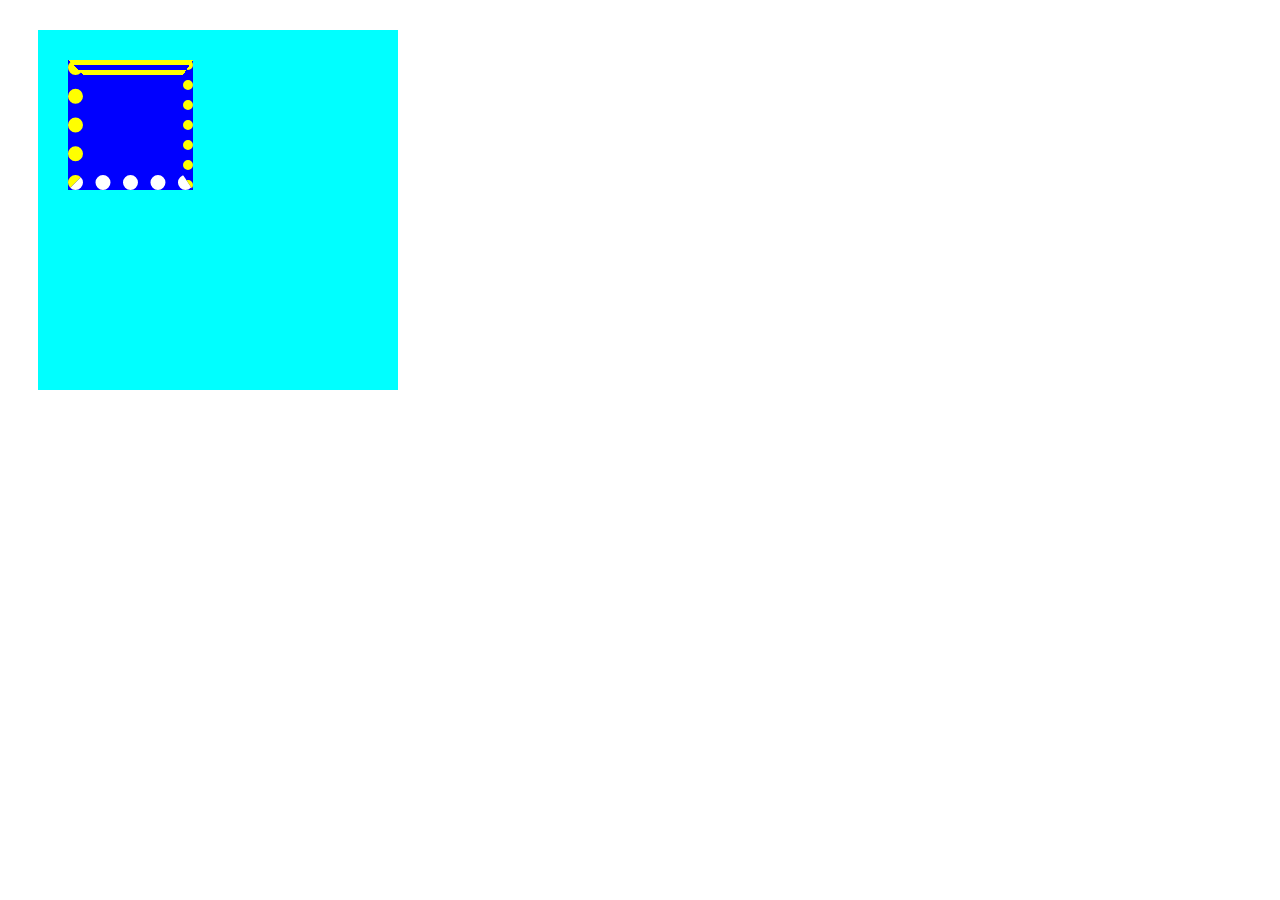
<file: box.html>
<!DOCTYPE html>
<html lang="ja">
  <head>
    <meta charset="UTF-8" />
    <link rel="stylesheet" href="box.css" />
    <title>BOX</title>
  </head>

  <body>
    <div class="box1">
      <div class="box2"></div>
    </div>
  </body>
</html>
</file>
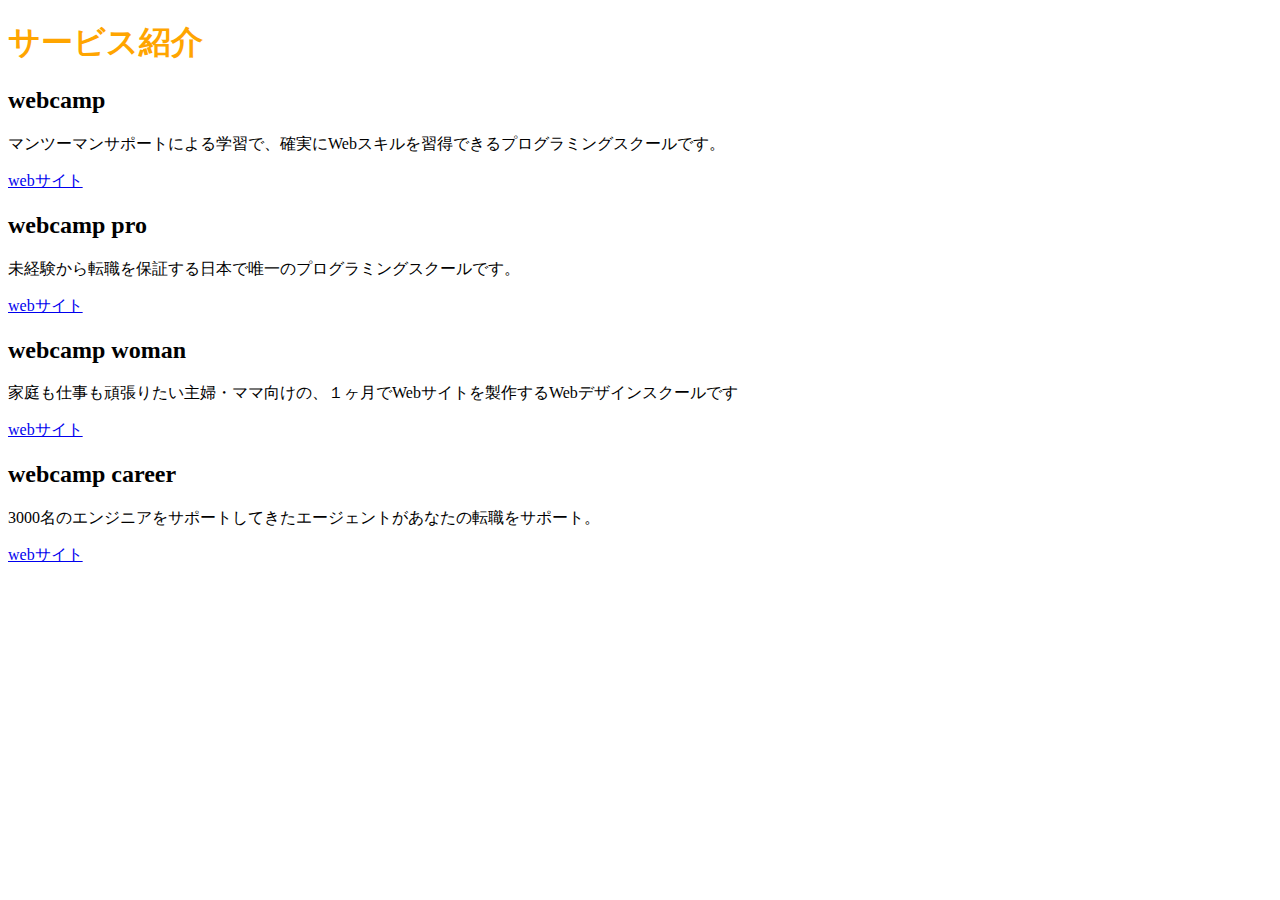
<file: chapter2.html>
<!DOCTYPE HTML>
<html lang="ja">
  <head>
    <meta charset="UTF-8" />
    <title>初めてのHTML</title>
    <link rel="stylesheet" href="chapter2.css" />
  </head>

  <body>
   <h1>サービス紹介</h1>
   <h2>webcamp</h2>
   <p>マンツーマンサポートによる学習で、確実にWebスキルを習得できるプログラミングスクールです。</p>
   <a href = "https://web-camp.io/">webサイト</a>

   <h2>webcamp pro</h2>
   <p>未経験から転職を保証する日本で唯一のプログラミングスクールです。</p>
   <a href = "https://web-camp.io/">webサイト</a>

   <h2>webcamp woman</h2>
   <p>家庭も仕事も頑張りたい主婦・ママ向けの、１ヶ月でWebサイトを製作するWebデザインスクールです</p>
   <a href = "https://web-camp.io/">webサイト</a>

   <h2>webcamp career</h2>
   <p>3000名のエンジニアをサポートしてきたエージェントがあなたの転職をサポート。</p>
   <a href = "https://web-camp.io/">webサイト</a>
  </body>
</html>
</file>
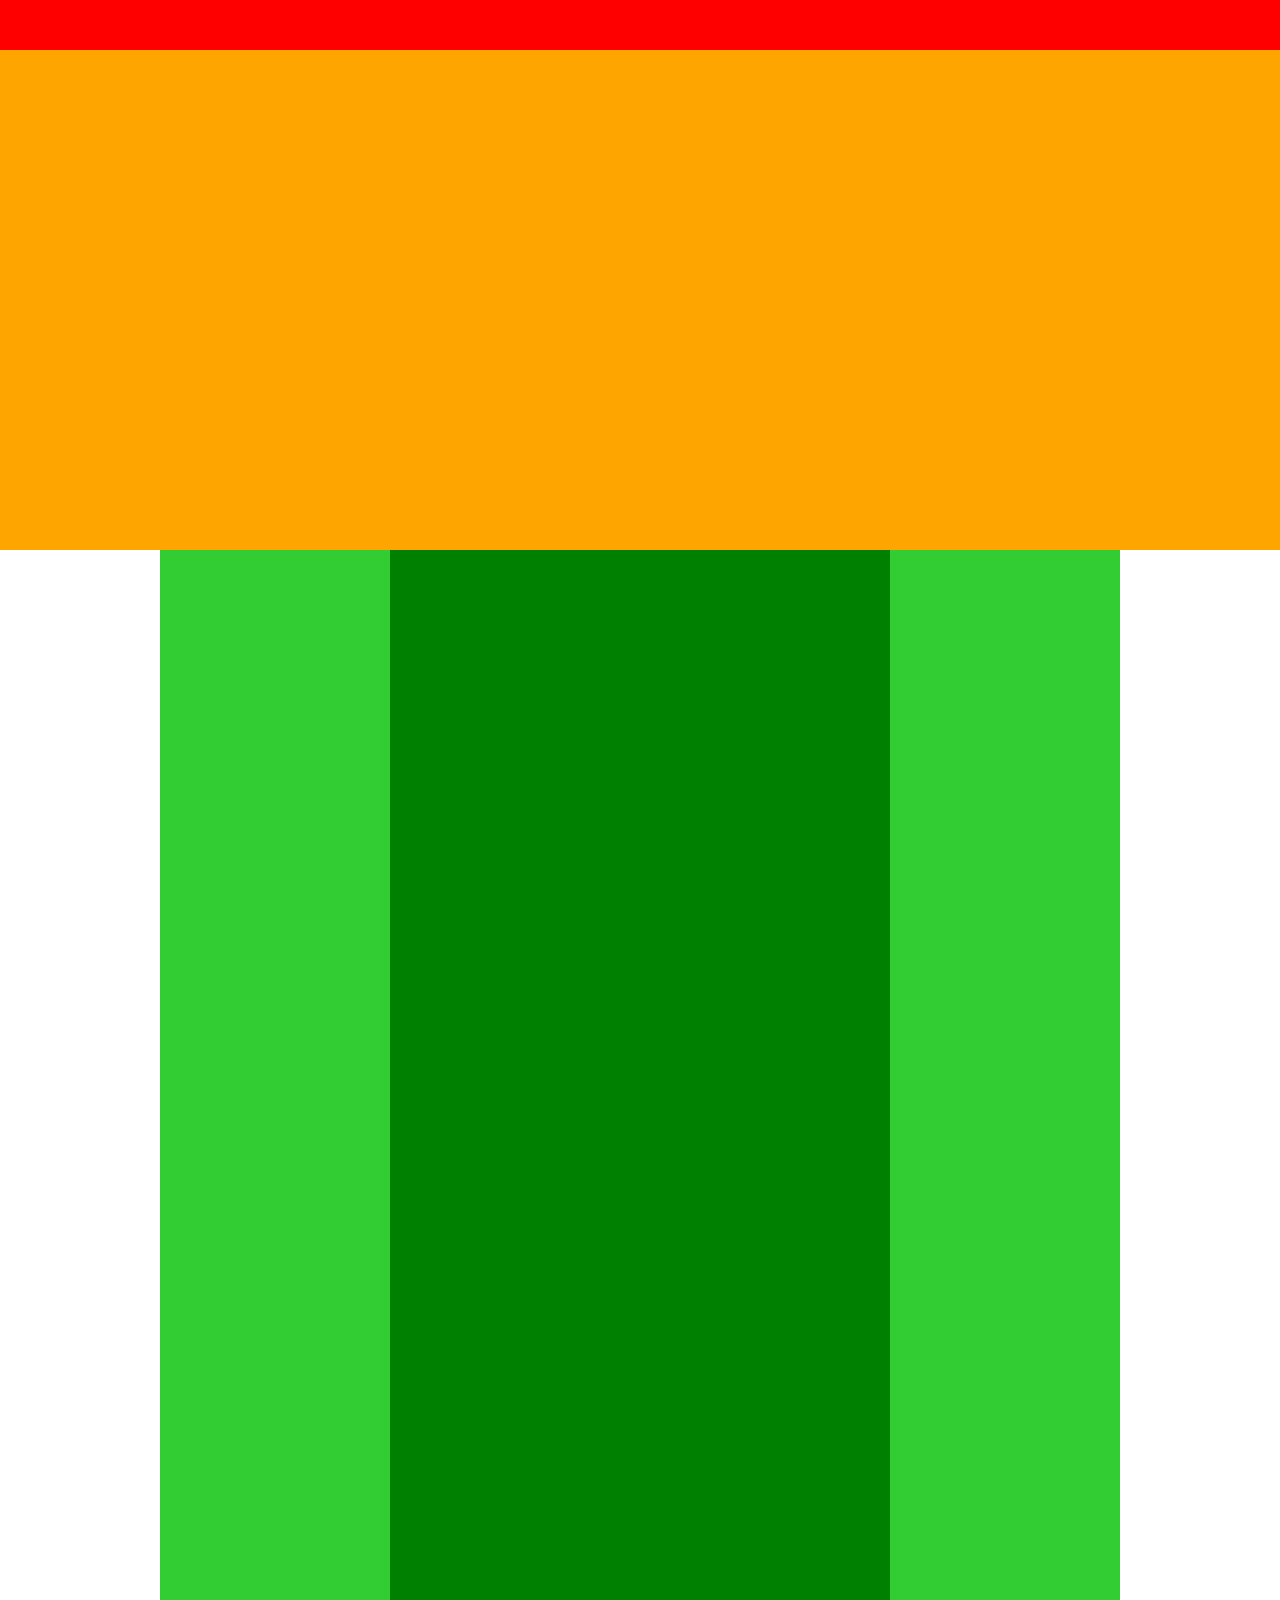
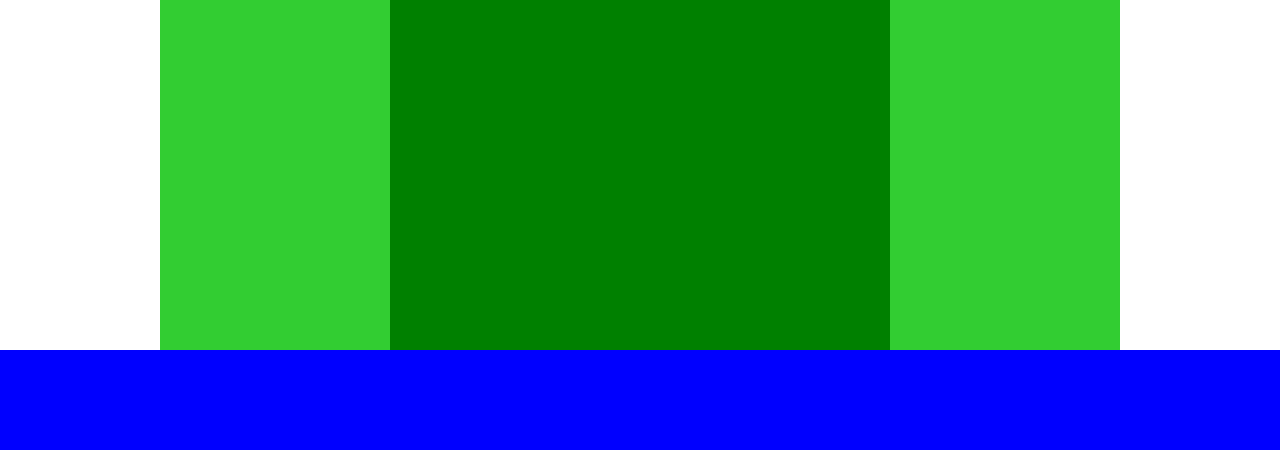
<file: chapter4/chapter4.html>
<!DOCTYPE html>
<html lang="ja">
  <head>
    <meta charset="UTF-8" />
    <link rel="stylesheet" href="style.css" />
    <title>chapter4</title>
  </head>

  <body>
    <div class = "header"></div>

    <div class = "main-visual"></div>

    <div class = "main">
      <div class = "main-left"></div>
      <div class = "main-center"></div>
      <div class = "main-right"></div>
    </div>

    <div class = "footer"></div>
  </body>

</html>
</file>
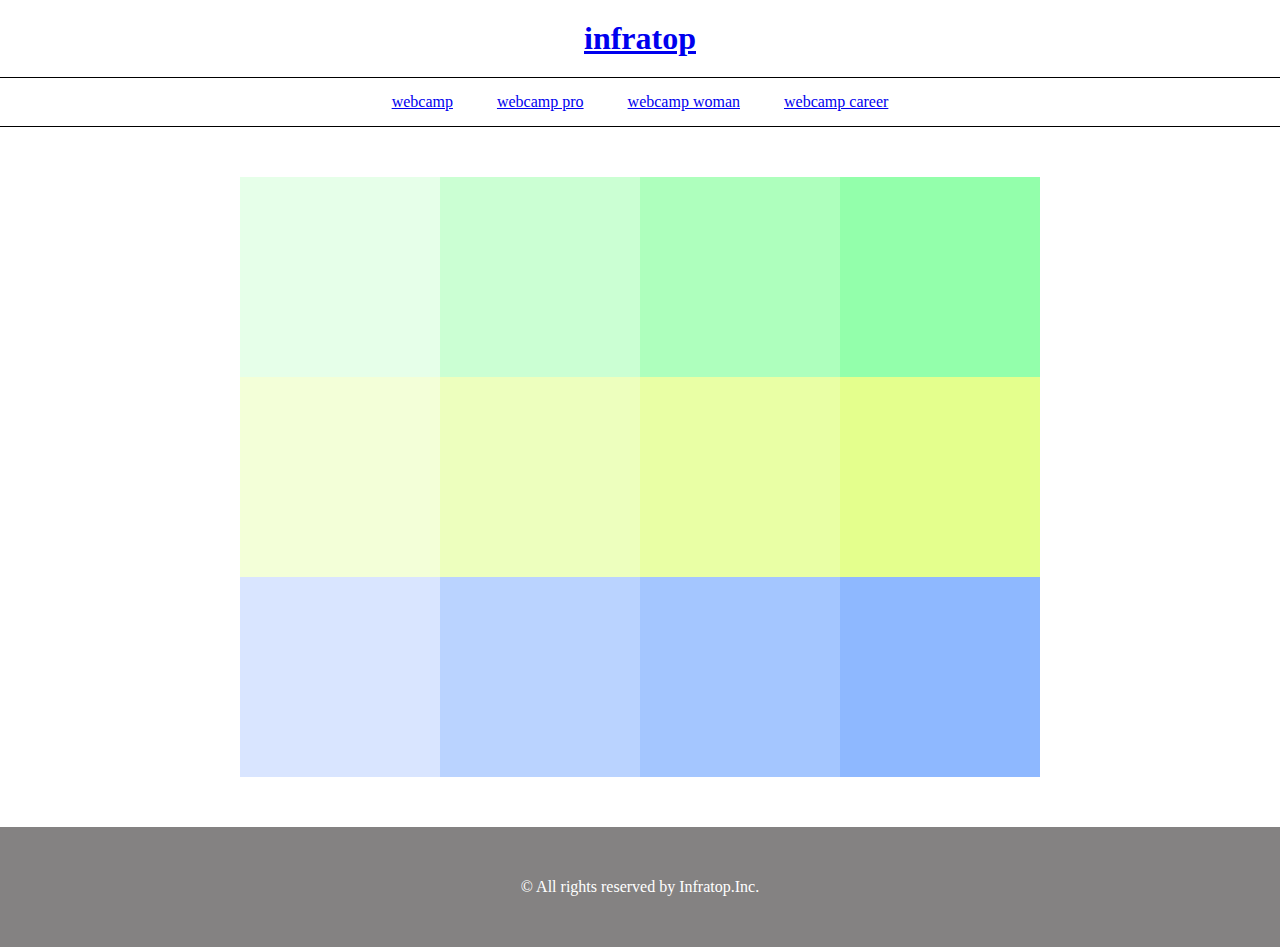
<file: chapter5/chapter5.html>
<!DOCTYPE html>
<html lang="ja">
  <head>
    <meta charset="UTF-8" />
    <link rel="stylesheet" href="style.css" />
    <title>chapter5</title>
  </head>

  <body>

  <header>
    <h1>
      <a href = "chapter5.html">
        infratop
      </a>
    </h1>
  </header>

  <nav>
    <ul class = "nav-item">
      <li class = "nav-list">
        <a href = "chapter5.html">
          webcamp
        </a>
      </li>
      <li class = "nav-list">
        <a href = "chapter5.html">
          webcamp pro
        </a>
      </li>
      <li class = "nav-list">
        <a href = "chapter5.html">
          webcamp woman
        </a>
      </li>
      <li class = "nav-list">
        <a href = "chapter5.html">
          webcamp career
        </a>
      </li>
    </ul>
  </nav>

  <main>
    <div class = "box">
      <ul class = "box-list">
        <li class = "box1"></li>
        <li class = "box2"></li>
        <li class = "box3"></li>
        <li class = "box4"></li>
        <li class = "box5"></li>
        <li class = "box6"></li>
        <li class = "box7"></li>
        <li class = "box8"></li>
        <li class = "box9"></li>
        <li class = "box10"></li>
        <li class = "box11"></li>
        <li class = "box12"></li>
      </ul>
    </div>
  </main>

  <footer>
    <p class="footer-text">© All rights reserved by Infratop.Inc.</p>
  </footer>

  </body>
</file>
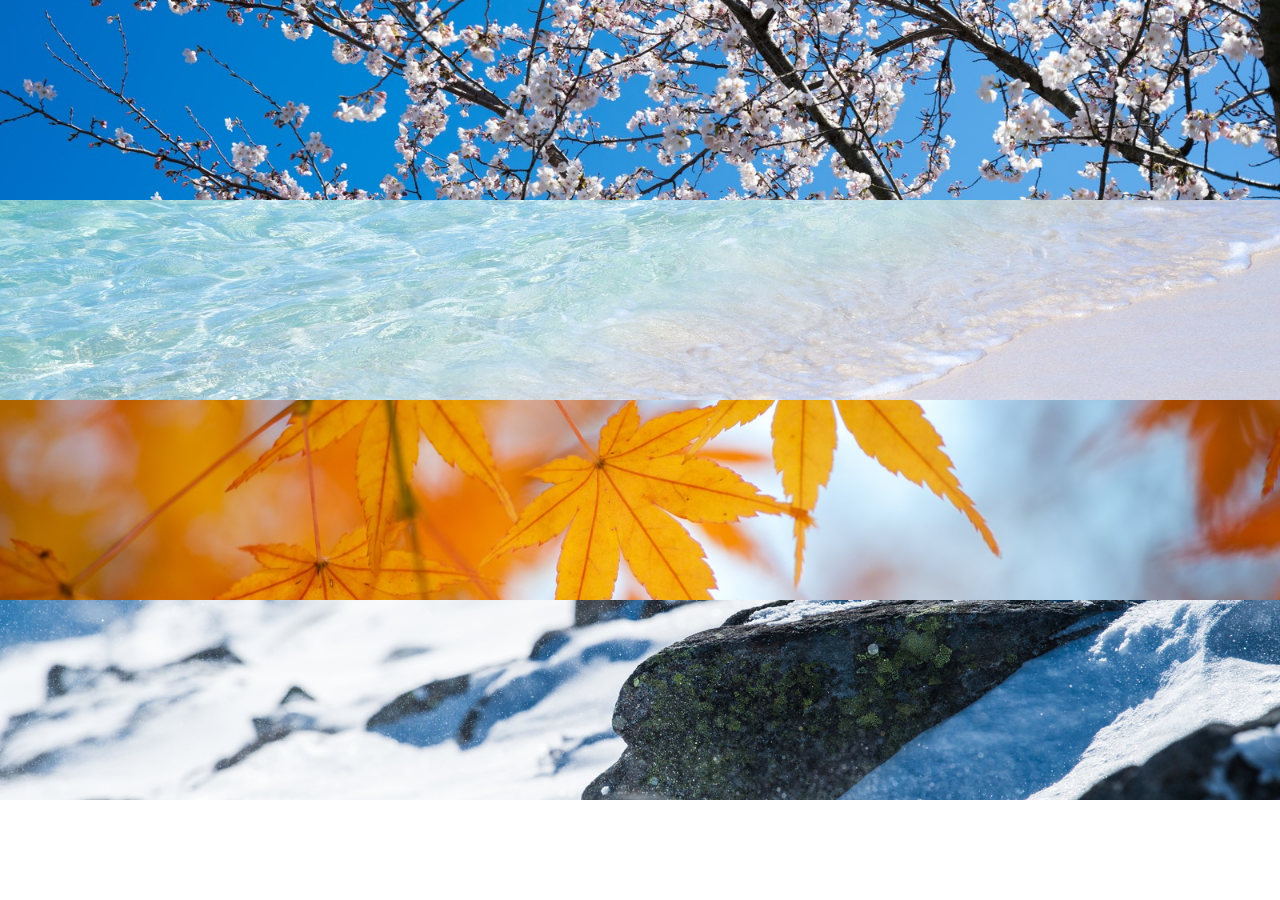
<file: chapter6/chapter6.html>
<!DOCTYPE html>
<html lang="ja">
  <head>
    <meta charset="UTF-8" />
    <link rel="stylesheet" href="style.css" />
    <title>chapter6</title>
  </head>

  <body>
    <div class = "box">
      <div class="box1"></div>
      <div class="box2"></div>
      <div class="box3"></div>
      <div class="box4"></div>
    </div>
  </body>
</html>
</file>
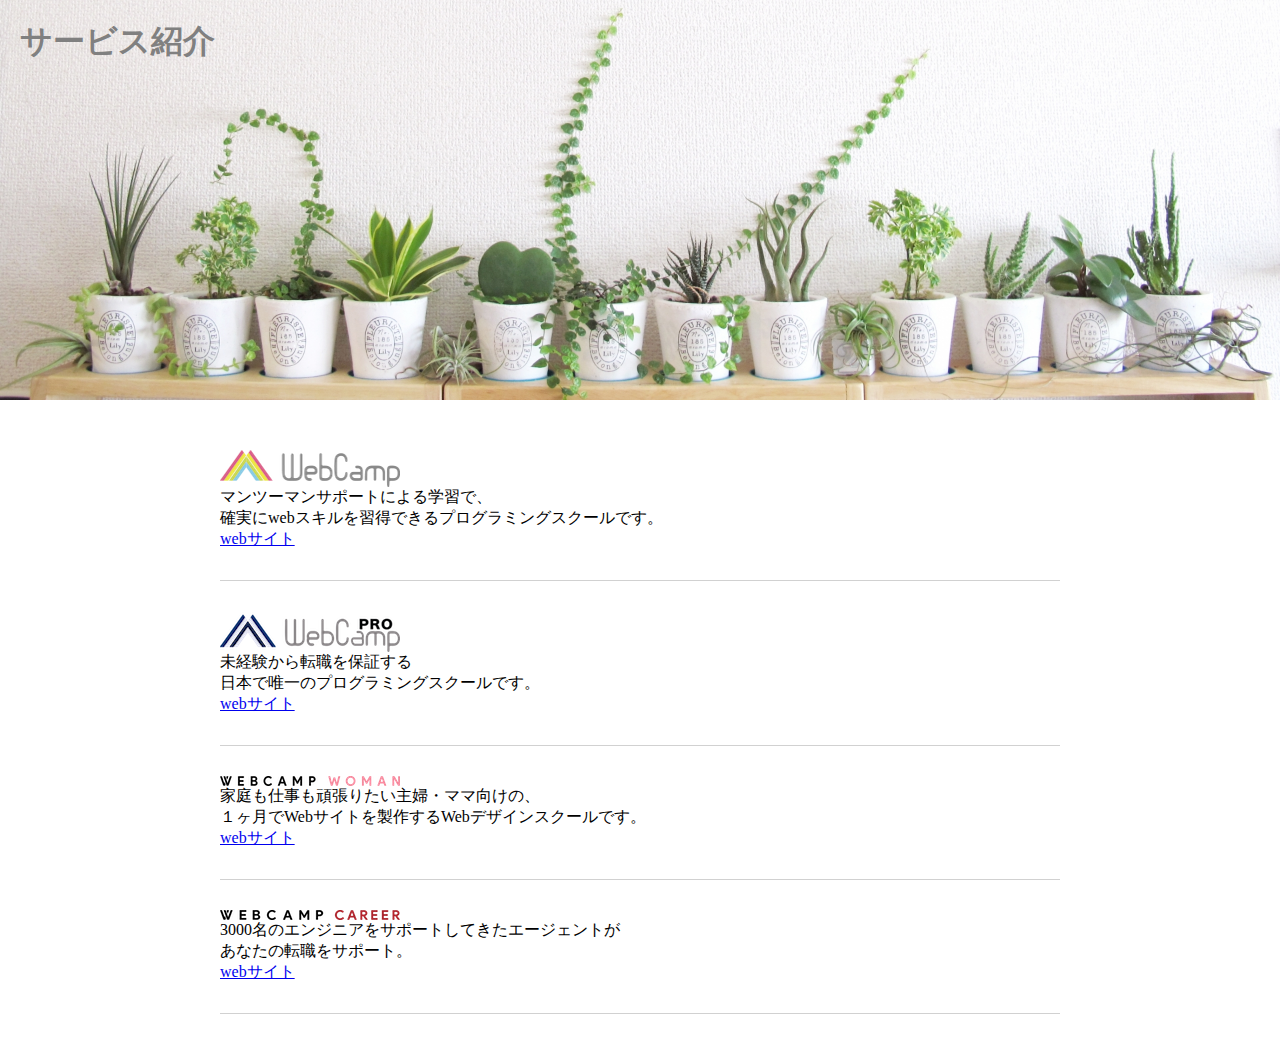
<file: chapter7/chapter7.html>
<html lang="ja">
  <head>
    <meta charset="UTF-8" />
    <link rel="stylesheet" href="style.css" />
    <title>chapter7</title>
  </head>

  <body>
    <div class = "main-visual">
      <h1 class = "title">サービス紹介</h1>
    </div>

    <main>
      <div class = "item1">
        <img class="sub-image" src="img/wc-logo.png"></img>
        <p>
          マンツーマンサポートによる学習で、<br>
          確実にwebスキルを習得できるプログラミングスクールです。<br>
          <a href="chapter7.html">webサイト</a>
        </p>
      </div>
      
      <div class = "item2">
        <img class="sub-image" src="img/wcp-logo.png"></img>
        <p>
          未経験から転職を保証する<br>
          日本で唯一のプログラミングスクールです。<br>
          <a href="chapter7.html">webサイト</a>
        </p>
      </div>
      
      <div class = "item3">
        <img class="sub-image" src="img/wcw-logo.png"></img>
        <p>
          家庭も仕事も頑張りたい主婦・ママ向けの、<br>
          １ヶ月でWebサイトを製作するWebデザインスクールです。<br>
          <a href="chapter7.html">webサイト</a>
        </p>
      </div>
      
      <div class = "item4">
        <img class="sub-image" src="img/wcc-logo.png"></img>
        <p>
          3000名のエンジニアをサポートしてきたエージェントが<br>
          あなたの転職をサポート。<br>
          <a href="chapter7.html">webサイト</a>
        </p>
      </div>
    </main>
  </body>
</file>
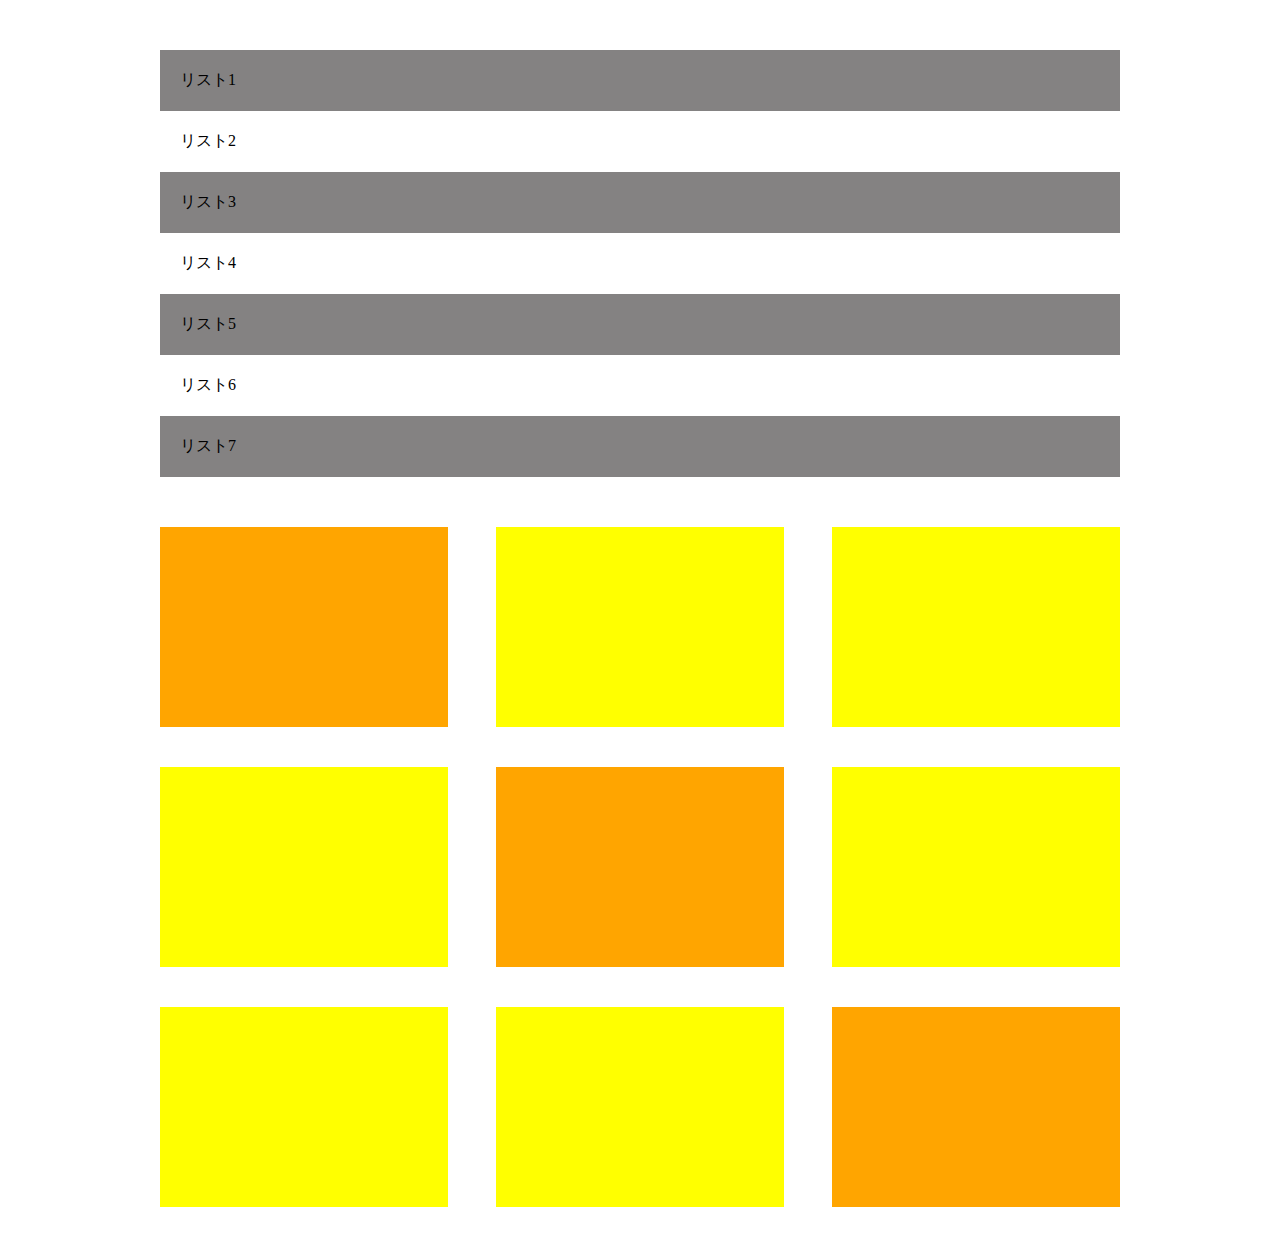
<file: chapter8/chapter8.html>
<!DOCTYPE html>
<html lang="ja">
  <head>
    <meta charset="UTF-8" />
    <link rel="stylesheet" href="style.css" />
    <title>CARAVAN</title>
  </head>

  <body>
    <main>
      <div class = "main-top">
        <ul>
          <li class = "list">
            リスト1
          </li>
          <li class = "list">
            リスト2
          </li>
          <li class = "list">
            リスト3
          </li>
          <li class = "list">
            リスト4
          </li>
          <li class = "list">
            リスト5
          </li>
          <li class = "list">
            リスト6
          </li>
          <li class = "list">
            リスト7
          </li>
        </ul>
      </div>

      <div class = "main-bottom">
        <ul class = "lists">
          <li class = "box-list"></li>
          <li class = "box-list"></li>
          <li class = "box-list"></li>
          <li class = "box-list"></li>
          <li class = "box-list"></li>
          <li class = "box-list"></li>
          <li class = "box-list"></li>
          <li class = "box-list"></li>
          <li class = "box-list"></li>
        </ul>
      </div>
    </main>
  </body>
</file>
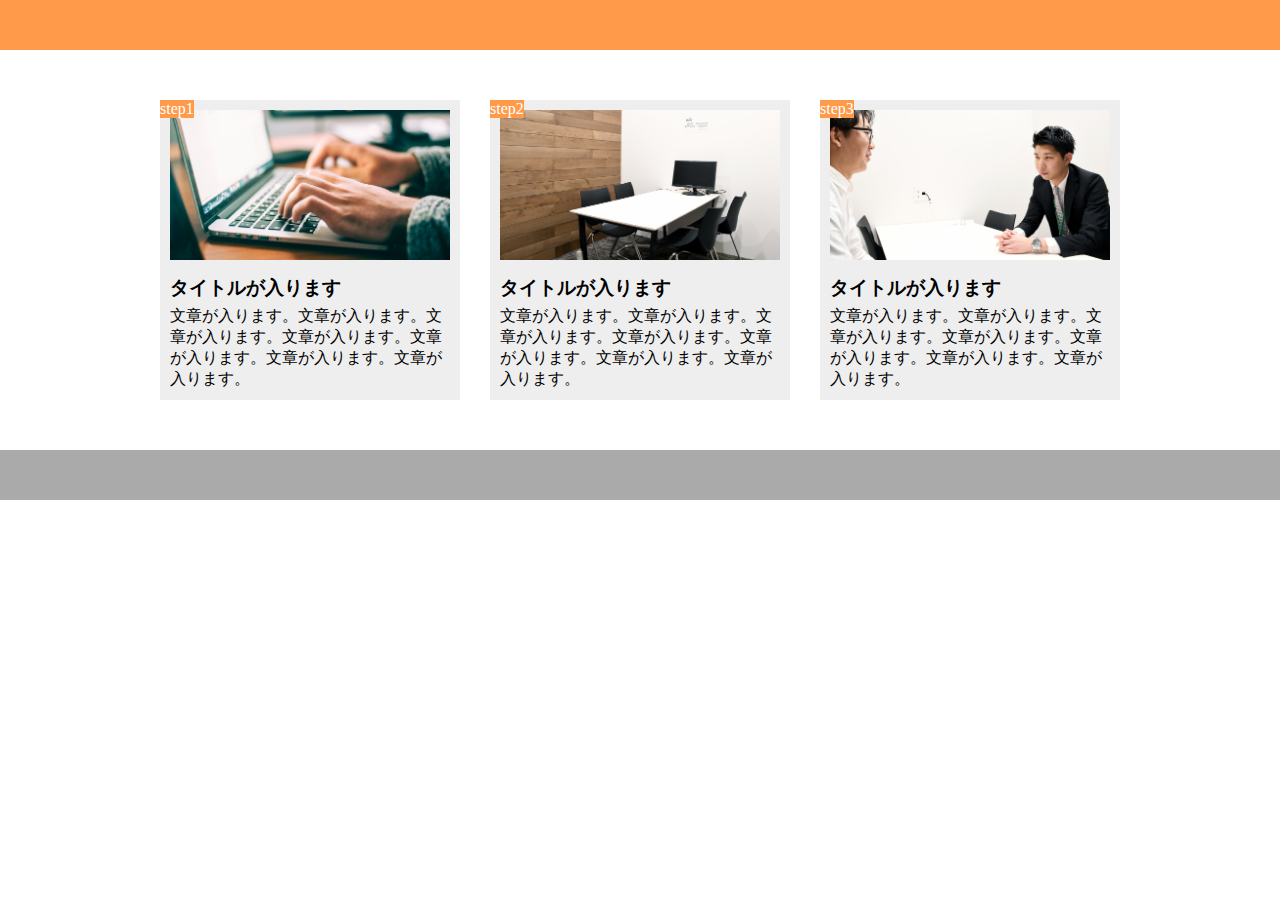
<file: chapter9-2/chapter9-2.html>
<!DOCTYPE html>
<html lang="ja">
  <head>
    <meta charset="UTF-8" />
    <meta name="viewport" content="width=device-width,initial-scale=1.0">
    <link rel="stylesheet" href="style.css" />
    <title>chapter9-2</title>
  </head>

  <body>
    <header></header>

    <main>
      <div class = "secution">
        <div class = "image1"></div>
        <p class = "step">step1</p>
        <div class = "code">
          <h3>タイトルが入ります</h3>
          <p>
            文章が入ります。文章が入ります。文章が入ります。文章が入ります。文章が入ります。文章が入ります。文章が入ります。
          </p>
        </div>
      </div>
      <div class = "secution">
        <div class = "image2"></div>
        <p class = "step">step2</p>
        <div class = "code">
          <h3>タイトルが入ります</h3>
          <p>
            文章が入ります。文章が入ります。文章が入ります。文章が入ります。文章が入ります。文章が入ります。文章が入ります。
          </p>
        </div>
      </div>
      <div class = "secution">
        <div class = "image3"></div>
        <p class = "step">step3</p>
        <div class = "code">
          <h3>タイトルが入ります</h3>
          <p>
            文章が入ります。文章が入ります。文章が入ります。文章が入ります。文章が入ります。文章が入ります。文章が入ります。
          </p>
        </div>
      </div>
    </main>

    <footer></footer>
  </body>
</file>
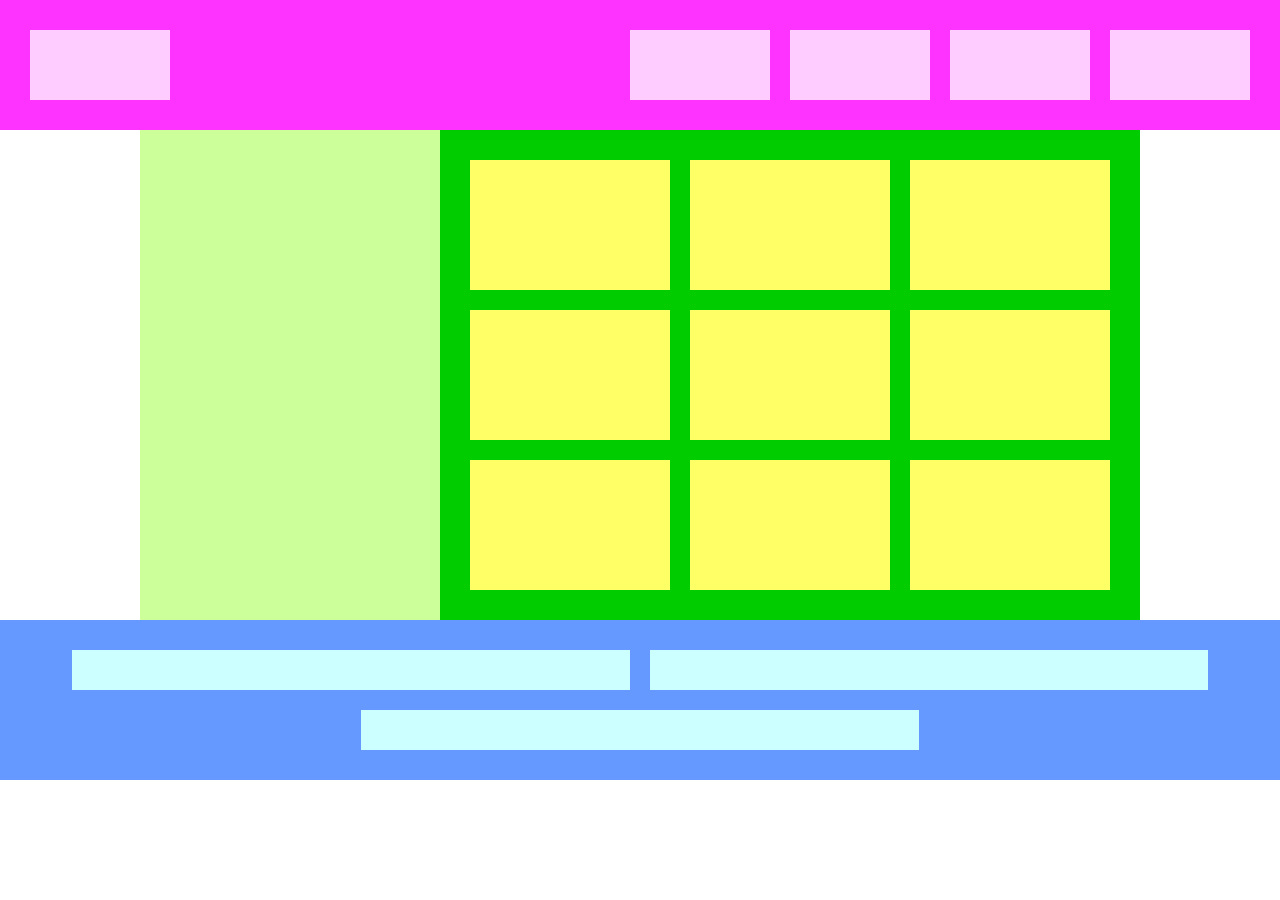
<file: flex-chapter/flex-chapter.html>
<!DOCTYPE HTML>
<html lang="ja">
  <head>
    <meta charset="UTF-8" />
    <title>flex-chapter</title>
    <link rel="stylesheet" href="style.css" />
  </head>

  <body>
    <header>
      <div class = "header-item"></div>
      <div class = "header-item"></div>
      <div class = "header-item"></div>
      <div class = "header-item"></div>
      <div class = "header-item"></div>
    </header>

    <main>
      <dix class = "left-side"></dix>
      <dix class = "right-side">
        <div class = "box"></div>
        <div class = "box"></div>
        <div class = "box"></div>
        <div class = "box"></div>
        <div class = "box"></div>
        <div class = "box"></div>
        <div class = "box"></div>
        <div class = "box"></div>
        <div class = "box"></div>
      </dix>
    </main>

    <footer>
      <div class = "footer-box"></div>
      <div class = "footer-box"></div>
      <div class = "footer-box"></div>
    </footer>
  </body>
</html>
</file>
<file: box.css>
.box1 {
  width: 300px;
  height: 300px;
  background-color: #0ff;
  margin: 30px;
  padding: 30px;
}

.box2 {
  width: 100px;
  height: 100px;
  background-color: blue;
  border: 15px dotted yellow;
  border-top-style: double;
  border-right-width: 10px;
  border-bottom-color: white;
}
</file>
<file: chapter2.css>
h1 {
  color: orange;
}
</file>
<file: chapter4/style.css>
* {
  margin: 0;
  padding: 0;
  box-sizing: border-box;
}

.header {
  width: 100%;
  height: 50px;
  background-color: red;
}

.main-visual{
  width: 100%;
  height: 500px;
  background-color: orange;
}

.main {
  width: 960px;
  display: flex;
  justify-content: center;
  margin: 0 auto;
}

.main-left {
  width: 230px;
  height: 1400px;
  background-color: limegreen;
}

.main-center {
  width: 500px;
  height: 1400px;
  background-color: green;
}

.main-right {
  width: 230px;
  height: 1400px;
  background-color: limegreen;
}

.footer {
  width: 100%;
  height: 100px;
  background-color: blue;
}
</file>
<file: chapter5/style.css>
* {
  margin: 0;
  padding: 0;
  box-sizing: border-box;
}

header {
  width: 100%;
  text-align: center;
}

header h1 {
  margin: 20px auto;
}

.nav-item {
  width: 100%;
  text-align: center;
  border-top: 1px solid black;
  border-bottom: 1px solid black;
  padding: 15px 0;
}

.nav-list {
  display: inline-block;
  margin: 0 20px;
  list-style: none;
}

.box {
  margin: 50px auto;
  height: 600px;
  width: 800px;
}

.box-list {
  display: flex;
  flex-wrap: wrap;
  list-style: none;
}

.box1 {
  width: 200px;
  height: 200px;
  background-color: #e6ffe9;
}

.box2 {
  width: 200px;
  height: 200px;
  background-color: #cbffd3;
}

.box3 {
  width: 200px;
  height: 200px;
  background-color: #aeffbd;
}

.box4 {
  width: 200px;
  height: 200px;
  background-color: #93ffab;
}

.box5 {
  width: 200px;
  height: 200px;
  background-color: #f3ffd8;
}

.box6 {
  width: 200px;
  height: 200px;
  background-color: #edffbe;
}

.box7 {
  width: 200px;
  height: 200px;
  background-color: #e9ffa5;
}

.box8 {
  width: 200px;
  height: 200px;
  background-color: #e4ff8d;
}

.box9 {
  width: 200px;
  height: 200px;
  background-color: #d9e5ff;
}

.box10 {
  width: 200px;
  height: 200px;
  background-color: #bad3ff;
}

.box11 {
  width: 200px;
  height: 200px;
  background-color: #a4c6ff;
}

.box12 {
  width: 200px;
  height: 200px;
  background-color: #8eb8ff;
}

footer {
  width: 100%;
  height: 120px;
  text-align: center; /*テキストを中央に揃える*/
  line-height: 120px; /*heightの高さと同じ値にすることで上下の中央揃えを指定できる*/
  background-color: #848282;
}

.footer-text {
  color: #fff;
}
</file>
<file: chapter6/style.css>
* {
  margin: 0;
  padding: 0;
  box-sizing: border-box
}

.box {
  height: 800px;
}

.box1 {
  width: 100%;
  height: 200px;
  background-image: url(img/box1.jpg);
  background-size: cover;
  background-position: center;
}

.box2 {
  width: 100%;
  height: 200px;
  background-image: url(img/box2.jpg);
  background-size: cover;
  background-position: center;
}

.box3 {
  width: 100%;
  height: 200px;
  background-image: url(img/box3.jpg);
  background-size: cover;
  background-position: center;
}

.box4 {
  width: 100%;
  height: 200px;
  background-image: url(img/box4.jpg);
  background-size: cover;
  background-position: center;
}
</file>
<file: chapter7/style.css>
* {
  margin: 0;
  padding: 0;
  box-sizing: border-box;
}

.main-visual {
  height: 400px;
  background-image: url(img/mv.jpg);
  background-size: cover;
  background-position: bottom;
}

.title {
  padding: 20px 0 0 20px;
  color: #808080;
}

main {
  margin: 50px auto;
  width: 840px;
}

.item1 {
  margin-bottom: 30px;
  padding-bottom: 30px;
  border-bottom: 1px solid #d1d1d1;
}

.item2 {
  margin-bottom: 30px;
  padding-bottom: 30px;
  border-bottom: 1px solid #d1d1d1;
}

.item3 {
  margin-bottom: 30px;
  padding-bottom: 30px;
  border-bottom: 1px solid #d1d1d1;
}

.item4 {
  padding-bottom: 30px;
  border-bottom: 1px solid #d1d1d1;
}
</file>
<file: chapter8/style.css>
* {
  margin: 0;
  padding: 0;
  box-sizing: border-box;
}

main {
  width: 960px;
  margin: 0 auto;
}

.main-top {
  margin: 50px 0;
}

.list {
  list-style: none;
  padding: 20px;
}

/*oddは奇数だけの指定。下記の場合は奇数番のlistの背景色を変更する*/
.list:nth-child(odd) {
  background-color: #848282;
}

.main-bottom {
  margin-bottom: 50px;
}

.lists {
  display: flex;
  flex-wrap: wrap;
}

.box-list {
  width: 30%;
  height: 200px;
  background-color: #ff0;
  list-style: none; /*デフォルトで表示される・を無くすため*/
  margin-right: 5%;
  margin-bottom: 40px;
}

/*１、５、９のboxだけ背景色を変更するため*/
.box-list:nth-child(1),
.box-list:nth-child(5),
.box-list:nth-child(9) {
  background-color: orange;
}


/*３の倍数だけmargin-rightを０に設定する*/
.box-list:nth-child(3n) {
  margin-right: 0;
}

.box-list:nth-child(n+7):nth-child(-n+9) {
  margin-bottom: 0;
}

/*
.box-list:nth-last-child(-n+3){
  margin-bottom: 0;
}
上の記述でも７〜９番目のBOXだけmargin-bottom 0を指定できる
-n はカウントダウンのようなもの。この場合（-n+3）なので最後のboxlist（９、８、７）の３つだけ適用するというもの
*/
</file>
<file: chapter9-2/style.css>
* {
  margin: 0;
  padding: 0;
  box-sizing: border-box;
}

header {
  width: 100%;
  height: 50px;
  background-color: #ff9a4b
}

main {
  width: 960px;
  margin: 50px auto;
  display: flex;
}

.secution {
 width: 300px;
 padding: 10px;
 margin-right: 30px;
 background-color: #eee;
 position: relative;
}

.secution:nth-child(3) {
  margin-right: 0;
}

.image1 {
  height: 150px;
  background-image: url(img/flow01.png);
  background-size: cover;
  background-position: bottom;
}

.image2 {
  height: 150px;
  background-image: url(img/flow02.png);
  background-size: cover;
  background-position: bottom;
}

.image3 {
  height: 150px;
  background-image: url(img/flow03.png);
  background-size: cover;
  background-position: bottom;
}

.step {
  display: inline-block;
  background-color: #ff9a4b;
  color: #fff;
  position: absolute;
  top: 0;
  left: 0;
}

h3 {
  padding-top: 15px;
  padding-bottom: 5px;
}



footer {
  width: 100%;
  height: 50px;
  background-color: #aaa
}

@media screen and (max-width: 768px) {

  main {
  width: 100%;
  margin: 50px 0;
  display: flex;
  flex-flow: column;
  }

  .secution {
  width: 90%;
  margin: 0 auto;
  padding: 10px;
  margin-bottom: 20px;
  background-color: #eee;
  position: relative;
 }

 .secution:nth-child(3) {
  margin: 0 auto;
  }

}
</file>
<file: flex-chapter/style.css>
* {
  margin: 0;
  padding: 0;
  box-sizing: border-box;
}

header {
  width: 100%;
  background-color: #FF33FF;
  padding: 30px 20px;
  display: flex; /*編集モード。flexと指定した要素をflexコンテナー、コンテナー内の要素はflex-itemとなる*/
  justify-content: flex-start; /*水平方向のポジション調整。左寄せで横並びになる*/
}

header > div {
  height: 70px;
  flex-basis: 140px; /*widthでも横幅の指定はできるがflex-basisの場合、要素が縦並びに変更された場合は縦の高さに自動で変更してくれる*/
  background-color: #FFCCFF;
  margin: 0 10px;
}

header > div:first-child {
  margin-right: auto;
}

main {
  display: flex;
  justify-content: center; /*水平方向の位置の指定。今回は真ん中に表示できる*/
}

.left-side {
  width: 300px;
  background-color: #CCFF99;
}

.right-side {
  max-width: 700px; /*最大横幅範囲を７００pxで指定*/
  flex-grow: 1; /*flexアイテムで指定できるプロパティ。横幅の伸縮比率を指定できる。flexコンテナーに余白がある場合flex-growが指定されているアイテムが横幅余白を埋めるように伸びる*/
  padding: 20px;
  background-color: #00CC00;
  display: flex;
  flex-wrap: wrap; /*flexアイテムの合計値がflexコンテナーの横幅を超過する場合の折り返しの方法を指定する*/
  justify-content: center;
}

.box {
  flex-basis: 200px;
  height: 130px;
  margin: 10px;
  background-color: #FFFF66;
}

footer {
  width: 100%;
  background-color: #6699FF;
  padding: 20px;
  display: flex;
  flex-wrap: wrap;
  justify-content: center;
}

.footer-box {
  margin: 10px;
  height: 40px;
  flex-basis: 45%;
  max-width: 600px;
  background-color: #CCFFFF;
}
</file>
